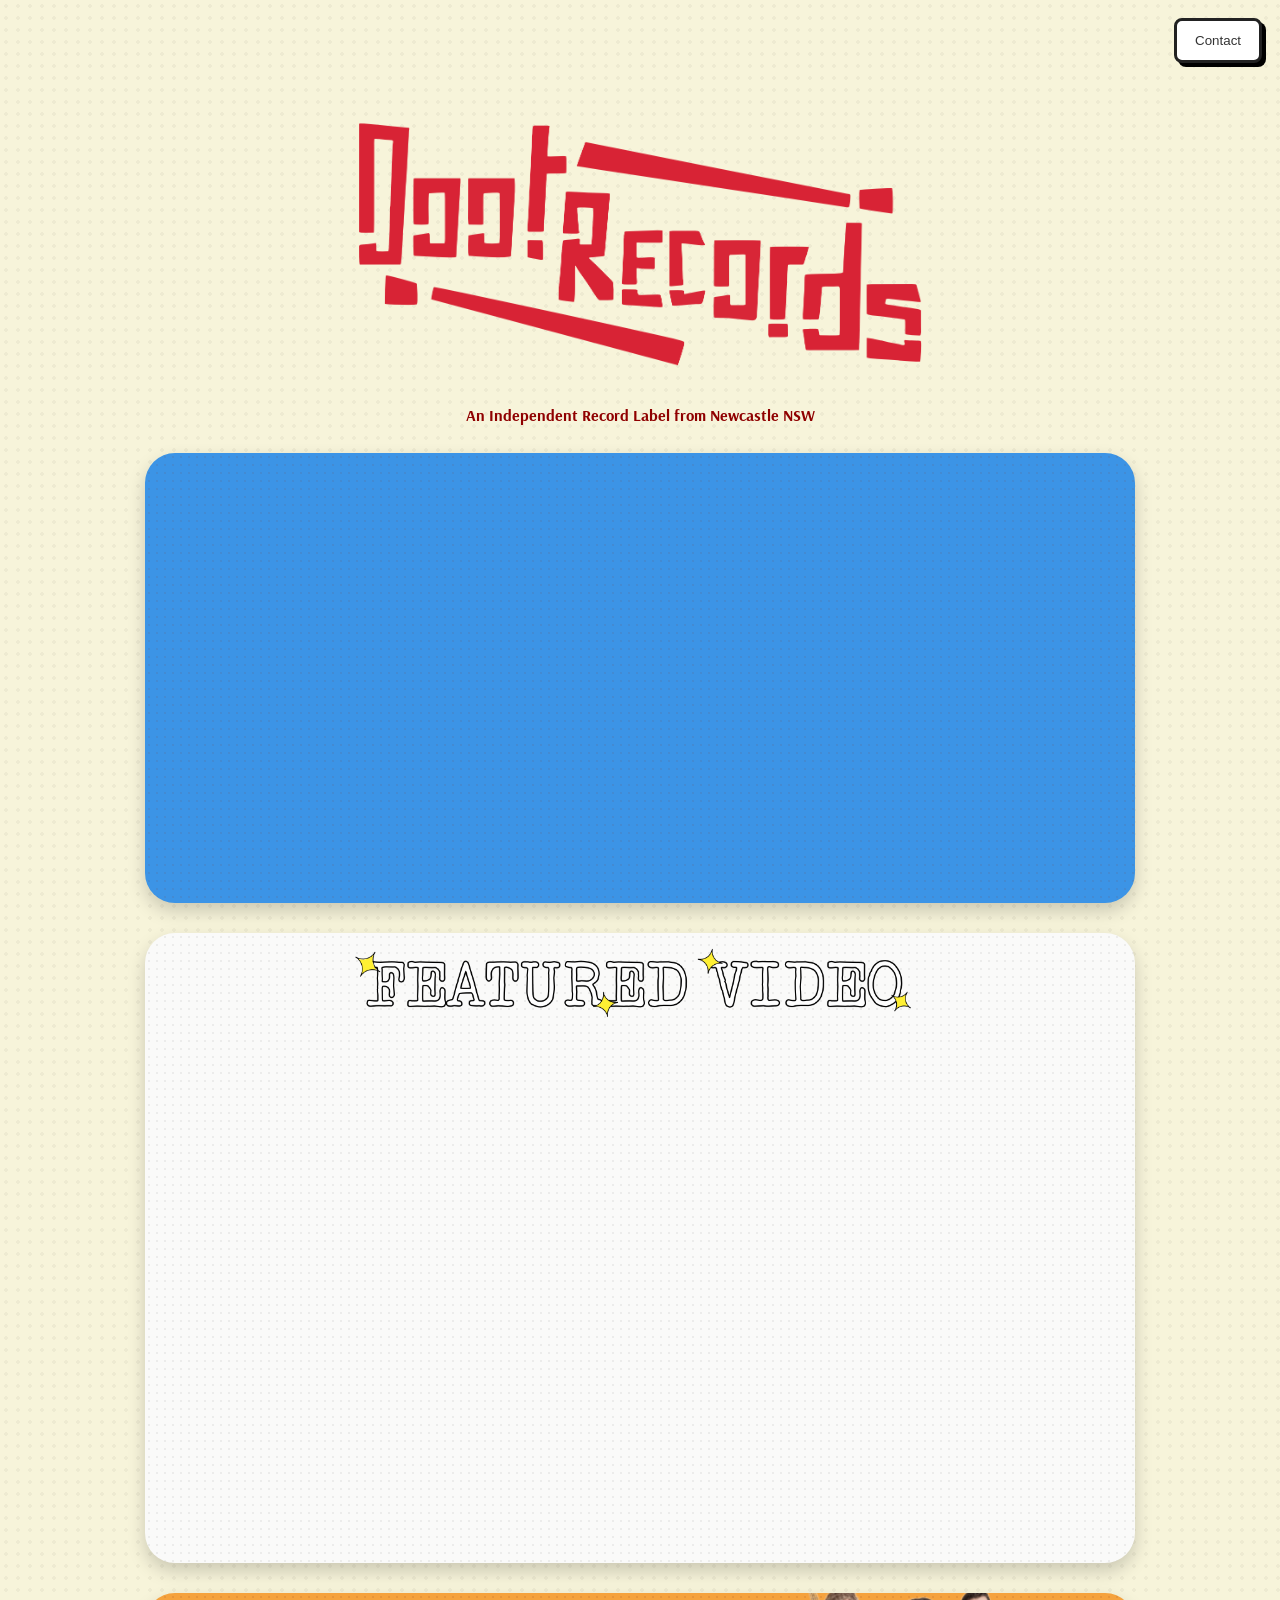
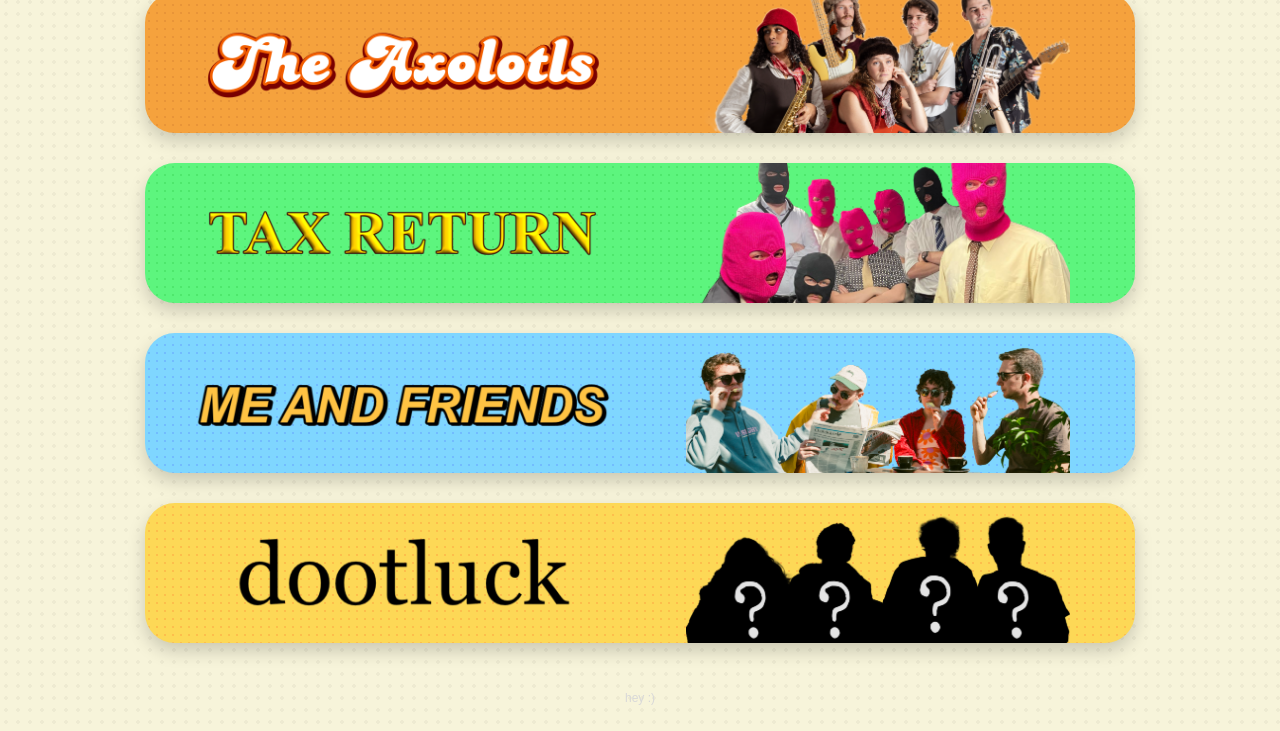
<file: index.html>
<!DOCTYPE html>
<html lang="en">
<head>
    <meta charset="UTF-8">
    <meta name="viewport" content="width=device-width, initial-scale=1.0">
    <title>Doot Records</title>

    <link rel="preconnect" href="https://fonts.googleapis.com">
    <link rel="preconnect" href="https://fonts.gstatic.com" crossorigin>
    <link href="https://fonts.googleapis.com/css2?family=Arsenal:ital,wght@0,400;0,700;1,400;1,700&family=DM+Mono:ital,wght@0,300;0,400;0,500;1,300;1,400;1,500&family=Montserrat:ital,wght@0,100..900;1,100..900&display=swap" rel="stylesheet">
    <link rel="icon" type="image/png" href="images/doot icon.png">


    <link href="css\dootrecords.css" rel="stylesheet">
</head>
<body>

<nav>
    <a href=contact.html><button>Contact</button></a>
</nav>

<main>

    <a href = https://www.youtube.com/@dootrecords>
        <img src="images\DR_dan_logo.png" alt="Doot Records" style="width: clamp(16rem, 75vw, 44rem);">
    </a>
 
    <h1>An Independent Record Label from Newcastle NSW</h1>





<!-- <a href="https://gyro.to/Justalittlemoretime">-->
<div class="banner" id="countBanner" style="background: #3c94e6; background-image: radial-gradient(rgba(121, 63, 63, 0.116) 1px, transparent 1px);
    background-size: 8px 8px; align-items: center; justify-content: center; ">
    <iframe data-testid="embed-iframe" style="border-radius:12px" src="https://open.spotify.com/embed/album/1HgXRNixhsxhuLmx9vQd09?utm_source=generator&si=9d05d75127a04525" width="100%" height="352" frameBorder="0" allowfullscreen="" allow="autoplay; clipboard-write; encrypted-media; fullscreen; picture-in-picture" loading="lazy"></iframe>
    <!--
    <div id="countdown" style="align-items: center; justify-content: center;">

        <img src="images\jalmt til jalmt.png" style="margin-bottom: -10px; margin-top: -8px;" alt="The Official Just a Little More Time til Just a Little More Time by the Axolotls is released Countdown">

        <div id="demo">

            <div class="countdown-unit">
                <span id="days" style="text-decoration: none;">00</span>
                <small>DAYS</small>
            </div>

            <div class="countdown-unit">
                <span id="hours">00</span>
                <small>HOURS</small>
            </div>

            <div class="countdown-unit">
                <span id="minutes">00</span>
                <small>MINUTES</small>
            </div>

            <div class="countdown-unit">
                <span id="seconds">00</span>
                <small>SECONDS</small>
            </div>
    
    </div>
    -->
</div>

</div>
</a>

<!--
<script>
    // Set the date we're counting down to
        var countDownDate = new Date("Sep 25, 2026 00:00:00").getTime();

    // Update the count down every 1 second
        var x = setInterval(function() {

    // Get today's date and time
        var now = new Date().getTime();

    // Find the distance between now and the count down date
        var distance = countDownDate - now;

    // Time calculations for days, hours, minutes and seconds
        var days = Math.floor(distance / (1000 * 60 * 60 * 24));
        var hours = Math.floor((distance % (1000 * 60 * 60 * 24)) / (1000 * 60 * 60));
        var minutes = Math.floor((distance % (1000 * 60 * 60)) / (1000 * 60));
        var seconds = Math.floor((distance % (1000 * 60)) / 1000);

    // Display the result in the element with id="demo"
        document.getElementById("days").innerHTML = days;
        document.getElementById("hours").innerHTML = hours;
        document.getElementById("minutes").innerHTML = minutes;
        document.getElementById("seconds").innerHTML = seconds;

    // If the count down is finished, write some text
    if (distance < 0) {
        clearInterval(x);
document.getElementById("days").innerHTML = days;
document.getElementById("hours").innerHTML = hours;
document.getElementById("minutes").innerHTML = minutes;
document.getElementById("seconds").innerHTML = seconds;
    }
    }, 1000);
</script>
-->






    <div class="YTbox" style="background: #fafaf9; background-image: radial-gradient(rgba(85, 85, 85, 0.082) 1px, transparent 1px);
        background-size: 8px 8px; display: block;">
            <img src="images/ftrdvid.png" alt="Featured Video" style="width:600px; margin-top:-30px; margin-bottom:-30px; margin-left:-15px;">
            <iframe class="vidframe" src="https://www.youtube.com/embed/3ysiXFbUoUo?si=wUN3Yf1XYcZL99oS" title="YouTube video player" frameborder="0" allow="accelerometer; autoplay; clipboard-write; encrypted-media; gyroscope; picture-in-picture; web-share" referrerpolicy="strict-origin-when-cross-origin" allowfullscreen></iframe>
    </div>

    <a href="https://www.youtube.com/watch?v=3ysiXFbUoUo&list=PLbnh3XOeU0oM&index=1">
        <div class="banner" style="background: #f5a23d; background-image: radial-gradient(rgba(104, 13, 13, 0.096) 1px, transparent 1px);
        background-size: 8px 8px;">
            <img src="images/ax logo.png" alt="The Axolotls" style="margin-left:-15px;">
            <img src="images/ax photo.png" alt="Photo of The Axolotls" style="margin-left:auto;">
        </div>
    </a>

    <a href="https://www.youtube.com/watch?v=rGWKKNBO4Q0&list=PLBaNUhFou_7M&index=1">
        <div class="banner" style="background: #5df57e; background-image: radial-gradient(rgba(0, 153, 13, 0.158) 1px, transparent 1px);
        background-size: 8px 8px;">
            <img src="images/tax logo.png" alt="Tax Return (band)" style="margin-left:-15px;">
            <img src="images/tax photo.png" alt="Photo of Tax Return (band)" style="margin-left:auto;">
        </div>
    </a>

    <a href="https://www.youtube.com/watch?v=0TmTVp4g8kU&list=PLCnsOZ0RF1f0&pp=sAgC">
        <div class="banner" style="background: #7FD6FF; background-image: radial-gradient(rgba(17, 0, 255, 0.12) 1px, transparent 1px);
        background-size: 8px 8px;">
            <img src="images/MaF logo.png" alt="Me and Friends" style="margin-left:-15px;">
            <img src="images/MaF photo.png" alt="Photo of Me and Friends" style="margin-left:auto;">
        </div>
    </a>

    <a href="https://www.youtube.com/watch?v=NKbshtZ0WUo&list=PLPbg44Igl2JE&pp=sAgC">
        <div class="banner" style="background: #FDD856; background-image: radial-gradient(rgba(255, 1, 1, 0.12) 1px, transparent 1px);
        background-size: 8px 8px;">
            <img src="images/dootluck.png" alt="dootluck" style="margin-left:-15px;">
            <img src="images/dootluck photo.png" alt="Photo of dootluck" style="margin-left:auto;">
        </div>
    </a>




</main>

<footer>
    hey :)
</footer>

</body>
</html>
</file>
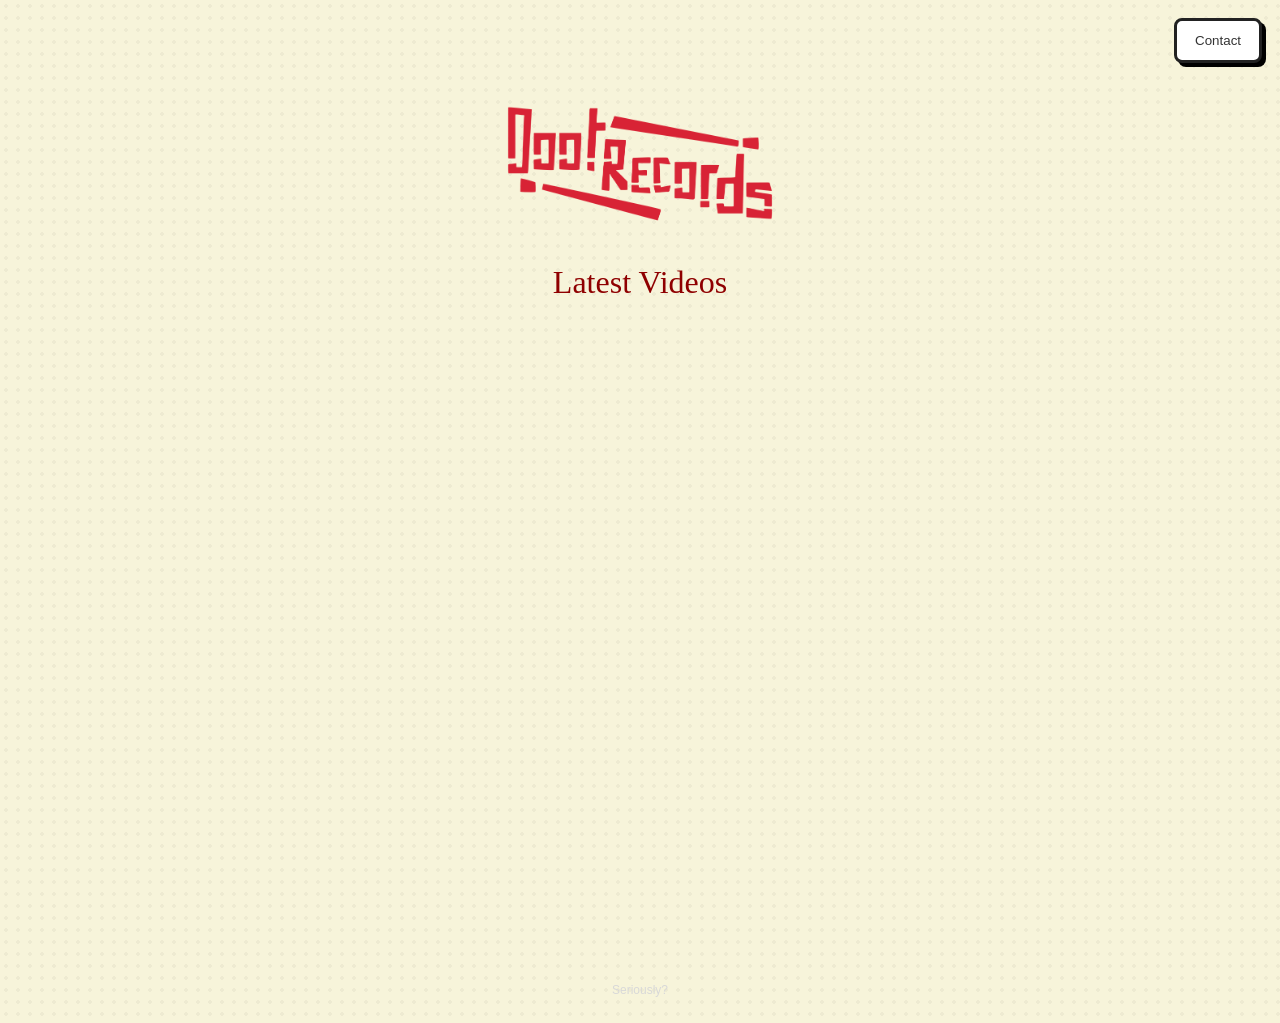
<file: DootRecords.html>
<!DOCTYPE html>
<html lang="en">
<head>
    <meta charset="UTF-8">
    <meta name="viewport" content="width=device-width, initial-scale=1.0">
    <title>Doot Records</title>

    <link rel="preconnect" href="https://fonts.googleapis.com">
    <link rel="preconnect" href="https://fonts.gstatic.com" crossorigin>
    <link href="https://fonts.googleapis.com/css2?family=Arsenal:ital,wght@0,400;0,700;1,400;1,700&family=DM+Mono:ital,wght@0,300;0,400;0,500;1,300;1,400;1,500&family=Montserrat:ital,wght@0,100..900;1,100..900&display=swap" rel="stylesheet">

    <link href="css\dootrecords.css" rel="stylesheet">
</head>
<body>

<nav>
    <button>Contact</button>
</nav>

<main>

    <a href = projects.html>
        <img src="images\DR_dan_logo.png" alt="Doot Records">
    </a>

    <h2>Latest Videos</h2>
    <iframe width="560" height="315" src="https://www.youtube.com/embed/0TmTVp4g8kU?si=snfPOD-1-FDdNddC" title="YouTube video player" frameborder="0" allow="accelerometer; autoplay; clipboard-write; encrypted-media; gyroscope; picture-in-picture; web-share" referrerpolicy="strict-origin-when-cross-origin" allowfullscreen></iframe>
    <br>
    <iframe width="560" height="315" src="https://www.youtube.com/embed/-45eE4DO3V0?si=-azlWQ14QdN0iEvs" title="YouTube video player" frameborder="0" allow="accelerometer; autoplay; clipboard-write; encrypted-media; gyroscope; picture-in-picture; web-share" referrerpolicy="strict-origin-when-cross-origin" allowfullscreen></iframe>

</main>

<footer>
    Seriously?
</footer>

</body>
</html>
</file>
